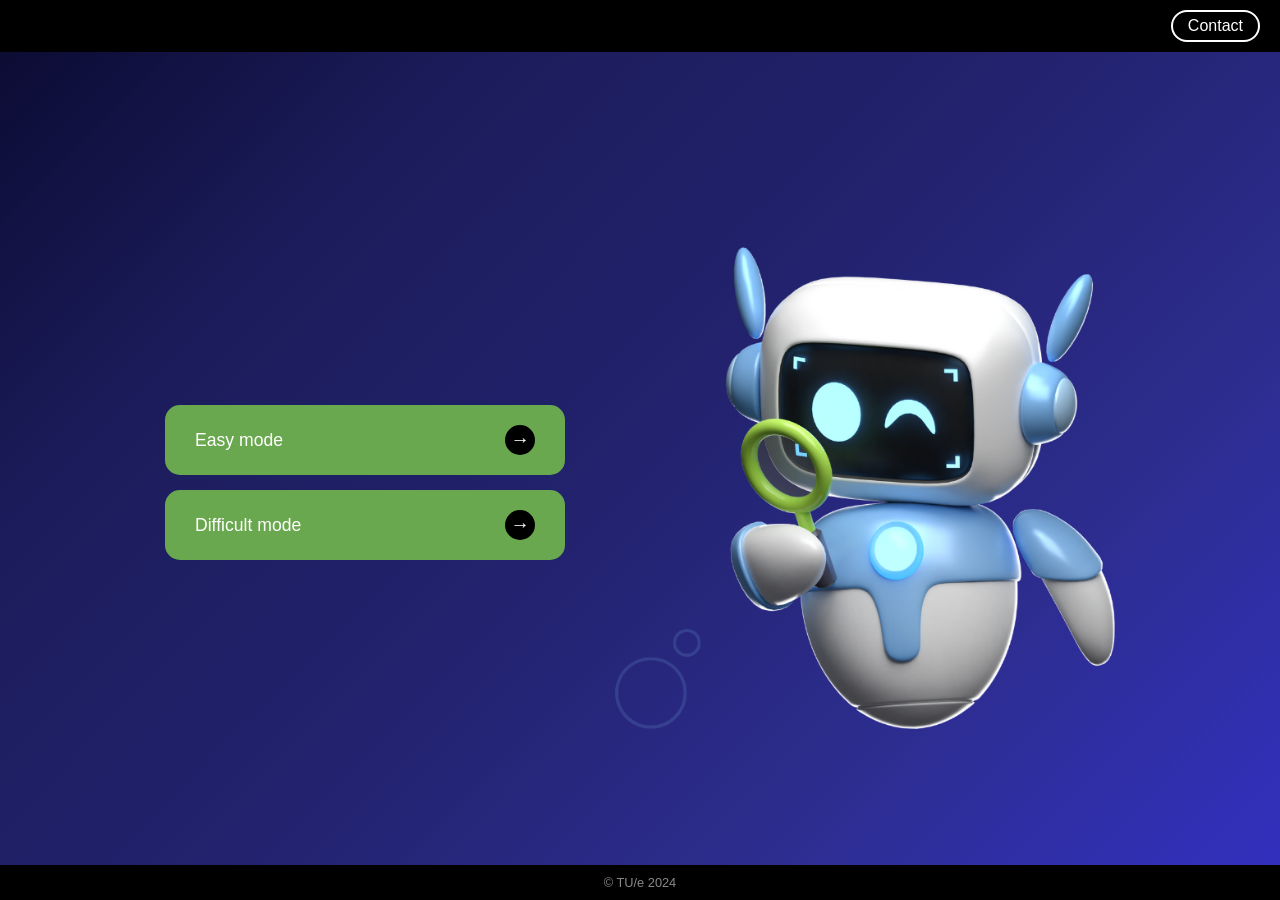
<file: Index.html>
<!DOCTYPE html>
<html lang="en">

<head>
    <meta charset="UTF-8">
    <meta name="viewport" content="width=device-width, initial-scale=1.0">
    <title>Circular Serious Games</title>
    <link rel="stylesheet" href="https://fonts.googleapis.com/css2?family=Anton&display=swap">
    <link rel="stylesheet" href="bim1.css"> <!-- Link to the external CSS file -->
</head>

<body>
    <!-- Top Ribbon -->
    <header>
        <a href="https://www.linkedin.com/in/arghavanakbarieh" target="_blank">Contact</a> <!-- Link to LinkedIn -->
    </header>

    <!-- Main Content -->
    <div class="main-content">
        <div class="content-wrapper">
            <!-- Left Side: Game Buttons -->
            <div class="game-buttons">
                <button onclick="startGame('BIMbingoEasyA')">Easy mode <span class="arrow-circle">→</span></button>
                <button onclick="startGame('BIMbingoDifficult')">Difficult mode <span class="arrow-circle">→</span></button>
            </div>

            <!-- Right Side: Floating Robot Image -->
            <div class="robot-container">
                <img src="images/Robot2.png" alt="Floating Robot" class="robot">
            </div>
        </div>
    </div>

    <!-- Bottom Ribbon -->
    <footer>
        © TU/e 2024
    </footer>

    <script src="bim1.js"></script> <!-- Ensure this is linked to your game logic -->
</body>

</html>
</file>
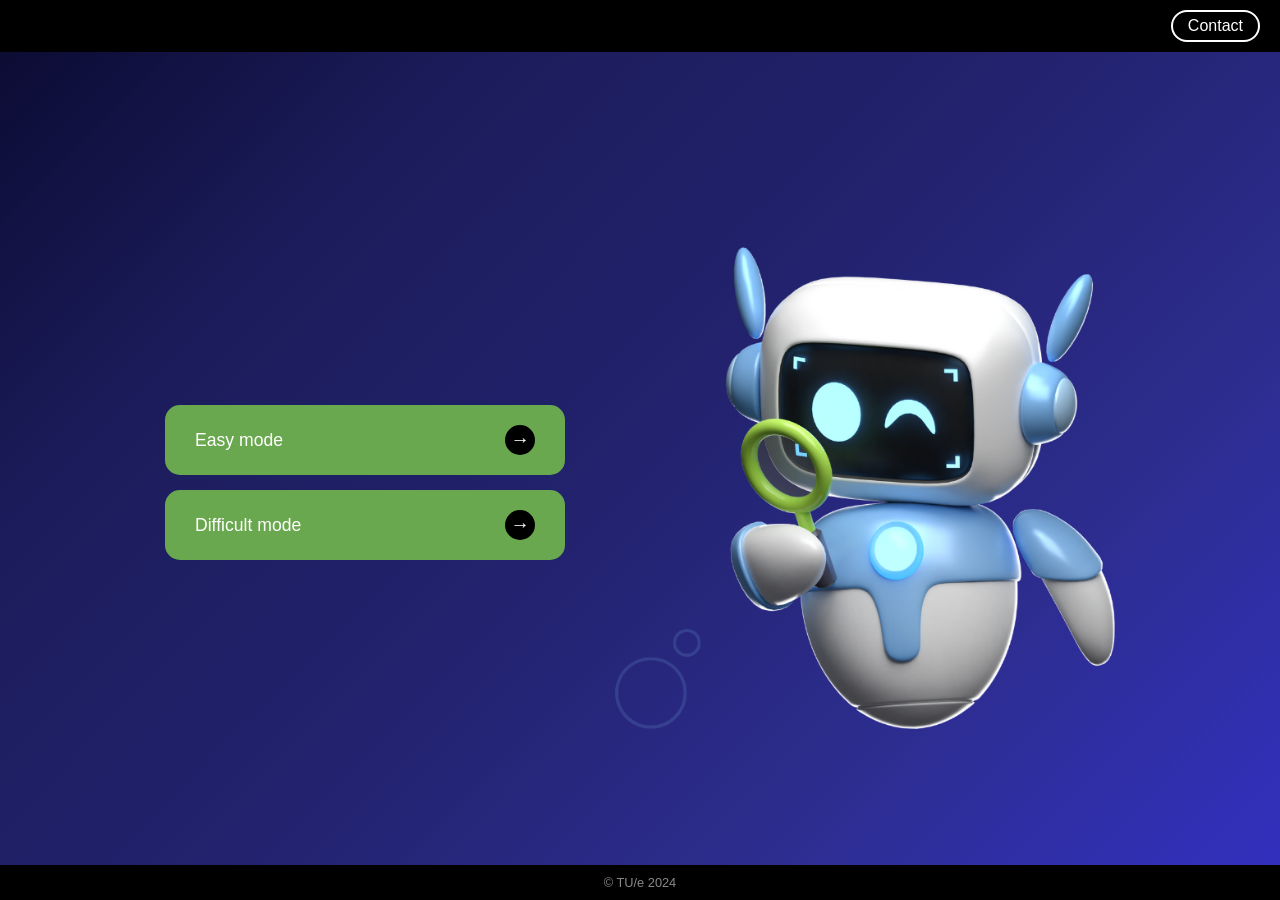
<file: bim1.html>
<!DOCTYPE html>
<html lang="en">

<head>
    <meta charset="UTF-8">
    <meta name="viewport" content="width=device-width, initial-scale=1.0">
    <title>Circular Serious Games</title>
    <link rel="stylesheet" href="https://fonts.googleapis.com/css2?family=Anton&display=swap">
    <link rel="stylesheet" href="bim1.css"> <!-- Link to the external CSS file -->
</head>

<body>
    <!-- Top Ribbon -->
    <header>
        <a href="https://www.linkedin.com/in/arghavanakbarieh" target="_blank">Contact</a> <!-- Link to LinkedIn -->
    </header>

    <!-- Main Content -->
    <div class="main-content">
        <div class="content-wrapper">
            <!-- Left Side: Game Buttons -->
            <div class="game-buttons">
                <button onclick="startGame('BIMbingoEasyA')">Easy mode <span class="arrow-circle">→</span></button>
                <button onclick="startGame('BIMbingoDifficult')">Difficult mode <span class="arrow-circle">→</span></button>
            </div>

            <!-- Right Side: Floating Robot Image -->
            <div class="robot-container">
                <img src="images/Robot2.png" alt="Floating Robot" class="robot">
            </div>
        </div>
    </div>

    <!-- Bottom Ribbon -->
    <footer>
        © TU/e 2024
    </footer>

    <script src="bim1.js"></script> <!-- Ensure this is linked to your game logic -->
</body>

</html>
</file>
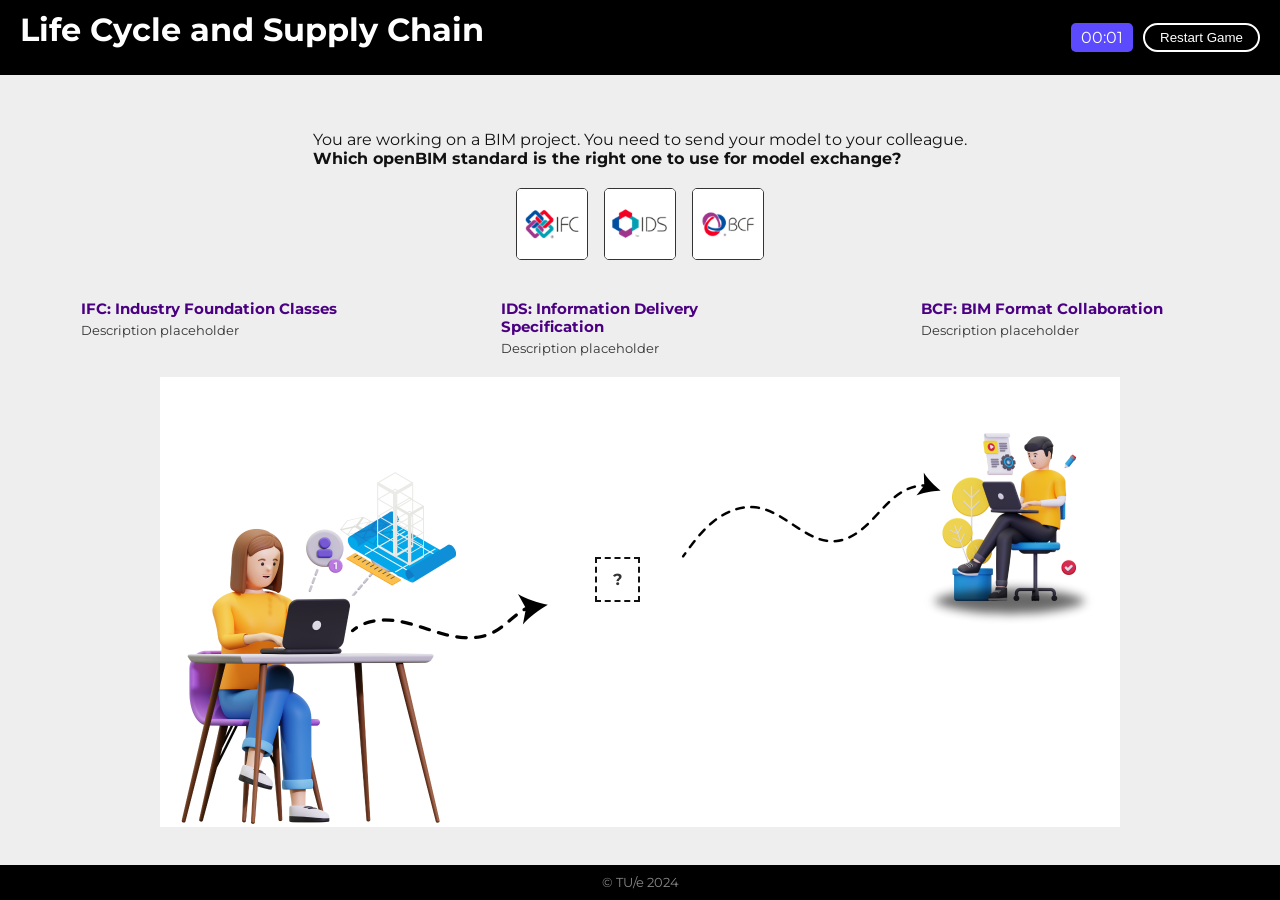
<file: BIMbingoEasyA.html>
<!DOCTYPE html>
<html lang="en">

<head>
    <meta charset="UTF-8">
    <meta name="viewport" content="width=device-width, initial-scale=1.0">
    <meta http-equiv="X-UA-Compatible" content="ie=edge">
    <title>LifeCycle Stage in the Supply Chain</title>
    <link rel="stylesheet" href="https://use.fontawesome.com/releases/v5.9.0/css/all.css">
    <link rel="stylesheet" href="BIMbingoEasyA.css">
    <script src="BIMbingoEasyA.js" defer></script>
</head>

<body>
    <header class="main-header">
        <h1>Life Cycle and Supply Chain</h1>
        <div class="header-controls">
            <div id="timer" class="timer">00:00</div>
            <button id="restartButton" class="restart-button">Restart Game</button>
        </div>
    </header>

    <div class="instruction-section-drag">
        <div class="dragIt">
            <h5> You are working on a BIM project. You need to send your model to your colleague. <br> <strong>Which openBIM standard is the right one to use for model exchange?</strong></h5>
        </div>
    </div>

    <!-- Draggable items and descriptions -->
    <section class="draggable-elements">
        <img src="images/IFC.PNG" class="IFC draggable" draggable="true" id="IFC" alt="IFC" />
        <img src="images/IDS.PNG" draggable="true" id="IDS" class="IDS draggable" alt="IDS" />
        <img src="images/BCF.PNG" draggable="true" id="BCF" class="BCF draggable" alt="BCF" />
    </section>

    <!-- Descriptions moved below draggable elements -->
    <div class="text-section">
        <div class="product-stage">
            <h3>IFC: Industry Foundation Classes</h3>
            <p>Description placeholder</p>
        </div>
        <div class="construction-stage">
            <h3>IDS: Information Delivery Specification</h3>
            <p>Description placeholder</p>

        </div>
        <div class="use-stage">
            <h3>BCF: BIM Format Collaboration</h3>
            <p>Description placeholder</p>

        </div>
    </div>

    <!-- Game container with droppable squares -->
    <div class="game-container">
        <section class="droppable-elements">
            <div class="droppable" data-draggable-id="IFC"><span>?</span></div>
        </section>
    </div>

    <div id="completionContainer" style="display: none;">
        <button id="nextStepButton" onclick="goToNextGame()">Correct! Next Step</button>
    </div>

    <footer>
        © TU/e 2024
    </footer>

    <script src="BIMbingoEasyB.html"></script>
</body>
</html>
</file>
<file: bim1.css>
/* Basic reset */
* {
    margin: 0;
    padding: 0;
    box-sizing: border-box;
}

/* Body styling */
body {
    font-family: Arial, sans-serif;
    display: flex;
    flex-direction: column;
    align-items: center;
    justify-content: center;
    min-height: 100vh;
    margin: 0;
    background: linear-gradient(135deg, #0A0A30, #1C1C5C, #22226E, #2D2D90,  #3230c1); /* Adjust gradient stops as needed */
    color: white;
    overflow-x: hidden;
}

/* Top Ribbon styling */
header {
    position: fixed;
    top: 0;
    width: 100%;
    background-color: #000000;
    color: #FFFFFF;
    display: flex;
    justify-content: flex-end;
    align-items: center;
    padding: 10px 20px;
    z-index: 1000;
}

header a {
    color: #FFFFFF;
    text-decoration: none;
    font-size: 1rem;
    margin-left: 20px;
    padding: 5px 15px;
    border: 2px solid #FFFFFF;
    border-radius: 25px;
    transition: background-color 0.3s, color 0.3s;
}

header a:hover {
    background-color: #FFFFFF;
    color: #000000;
}

/* Main Content Layout */
.main-content {
    display: flex;
    align-items: center;
    justify-content: center;
    margin-top: 80px; /* Adjust for header */
    padding: 20px;
}

.content-wrapper {
    display: flex;
    align-items: center;
    justify-content: space-between;
    gap: 50px; /* Space between buttons and robot */
}

.game-buttons button {
    font-family: 'Poppins', sans-serif;
    font-size: 1.1rem;
    color: #FFFFFF;
    background-color: #6AA84F;
    padding: 20px 30px;
    border: none;
    border-radius: 15px;
    width: 400px; /* Adjusted width */
    cursor: pointer;
    display: flex;
    align-items: center;
    justify-content: space-between;
    transition: background-color 0.3s, transform 0.2s, color 0.3s, font-weight 0.3s;
    text-align: left;
    gap: 10px;
    margin-bottom: 15px;
}

.game-buttons button:hover {
    color: transparent; /* Make the text itself transparent */
    background-image: linear-gradient(135deg, #A74EFF, #5C4AFF); /* Gradient for text */
    background-clip: text;
    -webkit-background-clip: text; /* Webkit compatibility for gradient text */
    border: 2px solid transparent; /* Make sure there’s a border to apply gradient to */
    border-image: linear-gradient(135deg, #A74EFF, #5C4AFF) 1; /* Gradient for the border */
}


/* Styling for the black circle behind the arrow */
.arrow-circle {
    display: flex;
    align-items: center;
    justify-content: center;
    background-color: #000000; /* Black background */
    color: #FFFFFF; /* White arrow */
    width: 30px; /* Diameter of the circle */
    height: 30px; /* Diameter of the circle */
    border-radius: 50%; /* Makes the background circular */
    font-size: 1.2rem; /* Size of the arrow */
    transition: background-color 0.3s;
}

/* Hover effect for the arrow circle */
.game-buttons button:hover .arrow-circle {
    background-image: linear-gradient(135deg, #A74EFF, #5C4AFF); /* Gradient background */
}



/* Right Side: Floating Robot Image */
.robot-container {
    animation: float 3s ease-in-out infinite;
}

.robot {
    width: 500px; /* Adjust the size of the robot image */
}

/* Float animation for the robot */
@keyframes float {
    0% {
        transform: translate(0, 0);
    }
    50% {
        transform: translate(10px, -10px);
    }
    100% {
        transform: translate(0, 0);
    }
}

/* Footer Styling */
footer {
    position: fixed;
    bottom: 0;
    width: 100%;
    background-color: black;
    color: #888;
    text-align: center;
    padding: 10px;
    font-size: 0.8rem;
}

footer a {
    color: #888;
    text-decoration: none;
}

footer a:hover {
    color: #ffffff;
}
</file>
<file: BIMbingoEasyA.css>
/* Base styling and reset */
@import url('https://fonts.googleapis.com/css?family=Montserrat');

* {
    margin: 0;
    padding: 0;
    box-sizing: border-box;
}

html, body {
    overflow-x: hidden; /* Prevent horizontal scroll */
    font-family: 'Montserrat', sans-serif;
    background-color: #eee;
    color: #111;
    width: 100vw;
    padding-top: 60px; /* Adjust to the height of your header */

}

/* Header */
header {
  position: fixed;
  top: 0;
  width: 100%;
  background-color: #000000;
  color: #FFFFFF;
  display: flex;
  justify-content: space-between;
  align-items: center;
  padding: 10px 20px;
  z-index: 1000;
}

header h1 {
  font-size: 2rem;
  color: #FFFFFF;
}

.header-controls {
  display: flex;
  justify-content: flex-end;
  align-items: center;
}

h1 {
    margin-bottom: 0.5em;
}

p {
    margin-bottom: 1em;
    color: #4B0082;
}

.header-controls {
  display: flex;
  justify-content: flex-end;
  align-items: center;
}

.timer {
  padding: 5px 10px;
  margin-right: 10px;
  background-color: #5C4AFF;
  color: white;
  border-radius: 5px;
  font-size: 1rem;
}

/* Button styling */
.restart-button {
  background-color: transparent;
  padding: 5px 15px;
  border-radius: 25px;
  color: #FFFFFF;
  border: 2px solid #FFFFFF;
  cursor: pointer;
  transition: background-color 0.3s, color 0.3s;
}

.restart-button:hover {
  background-color: #FFFFFF;
  color: #000000;
}


.instruction-section-drag, .instruction-section-drop {
    display: flex;
    justify-content: center;
    align-items: center;
    margin: 10px 0;
}

.dragIt h5, .dropIt h4 {
    font-size: 1rem;
    font-weight: normal;
    margin: 0;
}

.draggable-elements {
  display: flex;
  justify-content: center;
  gap: 1rem;
  margin: 20px;
  flex-wrap: wrap;
}

.draggable {
  height: 8vh;
  width: 8vh;
  cursor: pointer;
  transition: opacity 0.2s;
  background-color: white;
  border: 1px solid #333;
  border-radius: 5px;
  position: relative; /* Ensure z-index works */
  z-index: 10; /* Place draggable elements above most content */
}


.draggable:hover {
    opacity: 0.7;
}

/* Game Container with Droppable Elements */
.game-container {
  position: relative;
  background-repeat: no-repeat;
  background-image: url('images/BIMbingoEasyA_IFC.png');
  background-size: contain;
  background-position: center;
  width: 100%;
  height: 50vh; /* Adjust to match the layout */
  margin: auto;
  overflow: hidden; /* Prevent overflow */
}

.drop-area {
  display: flex;
  flex-wrap: wrap;
  gap: 10px;
  justify-content: center;
  padding: 20px;
}

/* Droppable Elements */
.droppable {
  position: absolute;
  width: 5vh;
  height: 5vh;
  border: 2px dashed #111;
  display: flex;
  justify-content: center;
  align-items: center;
  background-color: rgba(255, 255, 255, 0.7);
  font-weight: bold;
  color: #333;
  transition: border-width 0.2s, transform 0.2s;
}
/* Positions for A1 through A5 using percentage */
/* Reset positions (initial guess) */
.droppable[data-draggable-id="IFC"] {
  top: 40%; 
  left: 46.5%; 
}

.droppable-hover {
  border-color: #00FF00; /* Change to green to indicate it's ready for drop */
  transform: scale(1.1); /* Slight enlargement for visual cue */
}

.draggable.dragging {
  opacity: 0.7; /* Lower opacity during dragging */
}

.droppable.droppable-hover {
    border-width: 3px;
    transform: scale(1.1);
}

/* When a droppable has been successfully dropped on */
.droppable.dropped {
    background-color: rgba(0, 0, 0, 0.2); /* Dim background to a darker color */
    border-color: rgba(0, 0, 0, 0.3); /* Reduce the visibility of the border */
    transition: all 0.5s ease; /* Smooth transition for all changes */
}
/* When an item is dropped and used */
.draggable.used {
  opacity: 0.5; /* Optional: indicate that it has been used */
  pointer-events: none; /* Prevent further interaction */
}

.draggable {
  transition: width 0.3s ease-in-out, height 0.3s ease-in-out, opacity 0.3s ease-in-out;
}

/* Description Section */
.text-section {
    display: flex;
    justify-content: space-around;
    align-items: flex-start;
    flex-wrap: wrap;
    font-family: 'Montserrat', sans-serif;
    background-color: #eee;
    color: #333;
    font-size: 0.8rem;
    padding: 10px;
    margin-top: 10px;
    width: 100%; /* Ensure full width */
}

.text-section div {
    flex-basis: 22%;
    margin: 10px;
}

.text-section h3 {
    color: #4B0082;
    margin-bottom: 0.3rem;
}

.text-section p {
    color: #333;
    margin-bottom: 0.1rem;
}

/* Styling for the completion container */
#completionContainer {
  position: fixed; /* Fix it to the center of the screen */
  top: 50%;
  left: 50%;
  transform: translate(-50%, -50%);
  background-color: rgba(255, 255, 255, 0.9); /* Slight background to make it stand out */
  padding: 20px; /* Padding for better appearance */
  border-radius: 10px; /* Rounded corners */
  box-shadow: 0 0 10px rgba(0, 0, 0, 0.5); /* Subtle shadow for emphasis */
  z-index: 2000; /* High z-index to make sure it is on top of other elements */
}

/* Adjust the footer to make sure it stays below other content */
footer {
  position: fixed;
  bottom: 0;
  width: 100%;
  background-color: black;
  color: #888;
  text-align: center;
  padding: 10px;
  font-size: 0.8rem;
  z-index: 100; /* Lower z-index to ensure footer doesn't overlap important elements */
}

/* Media Queries */
@media (max-width: 600px) {
    html {
        font-size: 14px;
    }

    .draggable-elements {
        margin: 1.5rem;
    }

    .text-section {
        font-size: 0.7rem;
    }
}
.content-wrapper {
  margin-top: 60px; /* Adjust to the height of your header */
}

.map-container {
  position: relative;
  width: 90vw; /* or any percentage that fits your layout */
  max-width: 1000px; /* Maintain a max width for larger screens */
  aspect-ratio: 2 / 1; /* Ensures consistent scaling */
  margin: 0 auto;
  background: url('images/BIMbingoEasyA_IFC.png') center/contain no-repeat;
  overflow: hidden;
}
/* Style for the cloned draggable after being dropped */
.dropped-image {
  height: 100%;
  width: 100%;
  object-fit: contain; /* Maintain aspect ratio */
  opacity: 1; /* Keep the dropped image clearly visible */
  pointer-events: none; /* Prevent further interactions */
}

.draggable.dimmed {
  opacity: 0.3; /* Reduce the opacity to create a dimmed effect */
  pointer-events: none; /* Disable further interaction */
  filter: grayscale(100%); /* Optionally, turn it to grey to emphasize it's used */
  transition: opacity 0.5s ease, filter 0.5s ease; /* Smooth transition for dimming */
}

/* Style for the next button */
#nextStepButton {
  padding: 15px 30px; /* Increase padding for better size */
  background-color: #FFA500; /* Bright orange color */
  color: white; /* White text */
  border: none; /* Remove default border */
  border-radius: 5px; /* Rounded corners */
  font-size: 1.5rem; /* Larger font size */
  cursor: pointer; /* Change the cursor to a pointer on hover */
  margin-top: 20px; /* Add space above the button */
}

#nextStepButton:hover {
  background-color: #FF8C00; /* Darker orange on hover */
}
</file>
